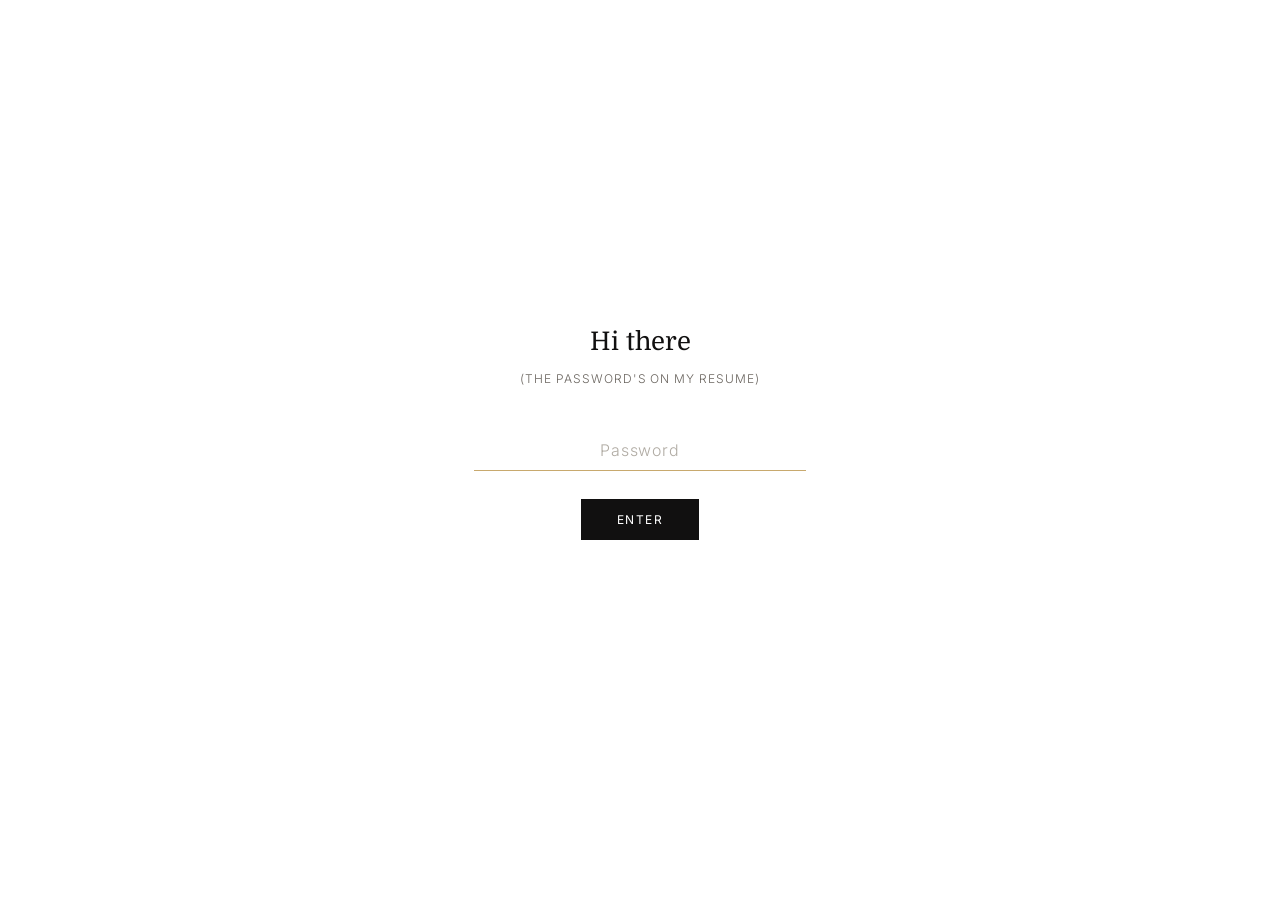
<file: index.html>
<!DOCTYPE html>
<script src="auth.js"></script>
<html lang="en">
<head>
  <meta charset="UTF-8" />
  <meta name="viewport" content="width=device-width, initial-scale=1.0" />
  <title>Josh's portfolio</title>
<link rel="icon" type="image/svg+xml" href="data:image/svg+xml,<svg xmlns='http://www.w3.org/2000/svg' viewBox='0 0 100 100'><text y='80' font-size='80'>👋</text></svg>">
  <link rel="stylesheet" href="style.css" />
</head>
<body>

  <!-- Mobile hamburger -->
  <button class="hamburger" id="hamburger" aria-label="Open menu">
    <span></span><span></span><span></span>
  </button>
  <div class="sidebar-overlay" id="overlay"></div>

  <div class="site-wrapper">

    <!-- ===== SIDEBAR ===== -->
    <aside class="sidebar" id="sidebar">
	<div class="sidebar-brand">
  		<a href="index.html">
    		<h1>Josh Tobias</h1>
    		<p class="tagline">Content &amp; Strategy</p>
  		</a>
	</div>

      <nav class="sidebar-nav">

        <!-- AIG -->
        <div class="nav-category" id="cat-aig">
          <button class="nav-category-toggle" onclick="toggleCat('cat-aig')">
            <span class="chevron"></span> AIG
          </button>
          <div class="nav-sub-links">
            <a href="aig-irm.html">IRM</a>
          </div>
        </div>

        <!-- Instagram -->
        <div class="nav-category" id="cat-instagram">
          <button class="nav-category-toggle" onclick="toggleCat('cat-instagram')">
            <span class="chevron"></span> Instagram
          </button>
          <div class="nav-sub-links">
            <a href="ig-socialcontext.html">Social context</a>
            <a href="ig-misc.html">Misc.</a>
          </div>
        </div>
        
        <!-- Google -->
        <div class="nav-category" id="cat-google">
          <button class="nav-category-toggle" onclick="toggleCat('cat-google')">
            <span class="chevron"></span> Google
          </button>
          <div class="nav-sub-links">
            <a href="google-guides.html">Guides</a>
            <a href="google-retail.html">Retail training</a>
          </div>
        </div>

        <!-- Mailchimp -->
        <div class="nav-category" id="cat-mailchimp">
          <button class="nav-category-toggle" onclick="toggleCat('cat-mailchimp')">
            <span class="chevron"></span> Mailchimp
          </button>
          <div class="nav-sub-links">
            <a href="mailchimp-academy.html">Mailchimp Academy</a>
          </div>
        </div>

        <!-- Mentimeter -->
        <div class="nav-category" id="cat-mentimeter">
          <button class="nav-category-toggle" onclick="toggleCat('cat-mentimeter')">
            <span class="chevron"></span> Mentimeter
          </button>
          <div class="nav-sub-links">
            <a href="menti-ai.html">AI-powered insights</a>
            <a href="menti-results.html">Data management</a>
          </div>
        </div>

        <!-- Twitter -->
        <div class="nav-category" id="cat-twitter">
          <button class="nav-category-toggle" onclick="toggleCat('cat-twitter')">
            <span class="chevron"></span> Twitter
          </button>
          <div class="nav-sub-links">
            <a href="twitter-misc.html">Misc.</a>
          </div>
        </div>

        <!-- USA Today -->
        <div class="nav-category" id="cat-usatoday">
          <button class="nav-category-toggle" onclick="toggleCat('cat-usatoday')">
            <span class="chevron"></span> USA Today
          </button>
          <div class="nav-sub-links">
            <a href="usa-reviewed.html">Reviewed.com</a>
          </div>
        </div>

        <div class="nav-divider"></div>
        <a href="#about" class="nav-about">About</a>
      </nav>
    </aside>

    <!-- ===== MAIN ===== -->
    <main class="main-content page-fade-in">
      <section class="home-hero">

        <!-- Photo -->
        <div class="home-photo-col">
          <!--
            Replace the src below with your own photo.
            Suggested: a portrait at least 800px wide.
          -->
          <img
            class="home-photo"
            src="images/me.jpg"
            alt="Photo of me and Gooby"
            onerror="this.style.background='#e8e5e0';this.style.minHeight='420px';this.removeAttribute('onerror')"
          />
          <p class="home-photo-caption">Me and my old dog (Gooby) in Sweden.</p>
        </div>

        <!-- Bio -->
        <div class="home-bio-col" id="about">
          <h2>Hi, I'm Josh</h2>
          <p>
            I'm an accomplished creator with over 15 years of experience in content and design.
          </p>
          <p>
            All you really need to know about me, though, is that I unironically like birthdays, Carly Rae Jepsen, and selfies.
          </p>
        </div>

      </section>
    </main>
  </div>

  <script>

/* Clear saved category when returning to homepage */
sessionStorage.removeItem('openCat');
/* ---- Category accordion ---- */
function toggleCat(id) {
  const el = document.getElementById(id);
  el.classList.toggle('open');
}

/* Clear saved category when returning to homepage */
sessionStorage.removeItem('openCat');

/* Highlight active link and open its parent category */
document.querySelectorAll('.nav-sub-links a').forEach(function(link) {
  if (link.href === window.location.href) {
    link.classList.add('active');
    const cat = link.closest('.nav-category');
    if (cat) cat.classList.add('open');
  }

  /* Save category only when the user actually clicks a link */
  link.addEventListener('click', function() {
    const cat = link.closest('.nav-category');
    if (cat) sessionStorage.setItem('openCat', cat.id);
  });
});

/* Restore saved category */
const openCat = sessionStorage.getItem('openCat');
if (openCat && document.getElementById(openCat)) {
  document.getElementById(openCat).classList.add('open');
}
    /* ---- Mobile sidebar ---- */
    const hamburger = document.getElementById('hamburger');
    const sidebar   = document.getElementById('sidebar');
    const overlay   = document.getElementById('overlay');

    function openSidebar()  { sidebar.classList.add('open'); overlay.classList.add('visible'); }
    function closeSidebar() { sidebar.classList.remove('open'); overlay.classList.remove('visible'); }

    hamburger.addEventListener('click', openSidebar);
    overlay.addEventListener('click', closeSidebar);

    /* ---- Mark active link ---- */
    const links = document.querySelectorAll('.nav-sub-links a');
    links.forEach(link => {
      if (link.href === window.location.href) {
        link.classList.add('active');
        // Open parent accordion
        link.closest('.nav-category').classList.add('open');
      }
    });
  </script>
</body>
</html>
</file>
<file: style.css>
/* =========================================
   JOSH TOBIAS — Portfolio Stylesheet
   Aesthetic: Editorial Minimalism
   ========================================= */

@import url('https://fonts.googleapis.com/css2?family=Domine:wght@400..700&family=Inter:ital,opsz,wght@0,14..32,100..900;1,14..32,100..900&display=swap');

/* --- Reset & Base --- */
*, *::before, *::after {
  box-sizing: border-box;
  margin: 0;
  padding: 0;
}

:root {
  --black: #111010;
  --white: #ffffff;
  --gray-light: #e8e5e0;
  --gray-mid: #b0aba3;
  --gray-dark: #6b6660;
  --accent: #c8a96e;
  --sidebar-width: 220px;
  --content-max: 820px;
  --transition: 0.22s ease;
  --font-display: 'Domine', Georgia, serif;
  --font-body: 'Inter', system-ui, sans-serif;
}

html { scroll-behavior: smooth; }

body {
  background-color: var(--white);
  color: var(--black);
  font-family: var(--font-body);
  font-weight: 300;
  font-size: 16px;
  line-height: 1.7;
  min-height: 100vh;
}

a { color: inherit; text-decoration: none; }
img { display: block; max-width: 100%; }

/* =========================================
   LAYOUT
   ========================================= */

.site-wrapper {
  display: flex;
  min-height: 100vh;
}

/* --- Sidebar --- */
.sidebar {
  position: fixed;
  top: 0; left: 0;
  width: var(--sidebar-width);
  height: 100vh;
  padding: 48px 32px;
  display: flex;
  flex-direction: column;
  border-right: 1px solid var(--gray-light);
  background: var(--white);
  z-index: 100;
  overflow-y: auto;
}

.sidebar-brand { margin-bottom: 40px; }

.sidebar-brand h1 {
  font-family: var(--font-display);
  font-size: 1.05rem;
  font-weight: 600;
  letter-spacing: 0.08em;
  text-transform: uppercase;
  line-height: 1.2;
  margin-bottom: 4px;
}

.sidebar-brand .tagline {
  font-size: 0.72rem;
  color: var(--gray-dark);
  letter-spacing: 0.04em;
  text-transform: uppercase;
}

/* --- Nav --- */
.sidebar-nav {
  flex: 1;
  display: flex;
  flex-direction: column;
  gap: 2px;
}

.nav-category { margin-bottom: 4px; }

.nav-category-toggle {
  display: flex;
  align-items: center;
  gap: 8px;
  width: 100%;
  background: none;
  border: none;
  cursor: pointer;
  font-family: var(--font-body);
  font-size: 0.82rem;
  font-weight: 500;
  color: var(--black);
  padding: 6px 0;
  text-align: left;
  letter-spacing: 0.01em;
  transition: color var(--transition);
}

.nav-category-toggle:hover { color: var(--accent); }

.nav-category-toggle .chevron {
  display: inline-block;
  width: 10px; height: 10px;
  border-right: 1.5px solid currentColor;
  border-bottom: 1.5px solid currentColor;
  transform: rotate(-45deg) translateY(1px);
  transition: transform var(--transition);
  flex-shrink: 0;
}

.nav-category.open .chevron {
  transform: rotate(45deg) translateY(-1px);
}

.nav-sub-links {
  display: none;
  flex-direction: column;
  gap: 1px;
  padding-left: 16px;
  overflow: hidden;
}

.nav-category.open .nav-sub-links {
  display: flex;
  animation: slideDown 0.2s ease forwards;
}

@keyframes slideDown {
  from { opacity: 0; transform: translateY(-4px); }
  to   { opacity: 1; transform: translateY(0); }
}

.nav-sub-links a {
  font-size: 0.78rem;
  color: var(--gray-dark);
  padding: 4px 0 4px 10px;
  margin-left: -10px;
  border-left: 2px solid transparent;
  transition: color var(--transition), border-color var(--transition);
  letter-spacing: 0.01em;
}

.nav-sub-links a:hover,
.nav-sub-links a.active {
  color: var(--black);
  border-left-color: var(--accent);
}

.nav-divider {
  height: 1px;
  background: var(--gray-light);
  margin: 14px 0;
}

.nav-about {
  font-size: 0.78rem;
  color: var(--gray-mid);
  padding: 4px 0;
  letter-spacing: 0.03em;
  transition: color var(--transition);
}

.nav-about:hover { color: var(--black); }

/* --- Main Content --- */
.main-content {
  margin-left: var(--sidebar-width);
  flex: 1;
  padding: 64px 72px 100px;
  max-width: calc(var(--content-max) + var(--sidebar-width) + 144px);
}

/* =========================================
   HOMEPAGE
   ========================================= */

.home-hero {
  display: grid;
  grid-template-columns: 1fr 1fr;
  gap: 56px;
  align-items: start;
  padding-top: 16px;
}

.home-photo-col { position: relative; width: 100%; }

.home-photo {
  width: 100%;
  aspect-ratio: 4/5;
  object-fit: cover;
  object-position: center top;
  filter: grayscale(8%);
  transition: filter 0.4s ease;
}

.home-photo:hover { filter: grayscale(0%); }

.home-photo-caption {
  font-size: 0.72rem;
  color: var(--gray-dark);
  margin-top: 10px;
  letter-spacing: 0.02em;
  font-style: italic;
}

.home-bio-col { padding-top: 8px; }

.home-bio-col h2 {
  font-family: var(--font-display);
  font-size: 2.8rem;
  font-weight: 400;
  line-height: 1.1;
  margin-bottom: 32px;
  letter-spacing: -0.01em;
}

.home-bio-col p {
  font-size: 0.92rem;
  color: var(--gray-dark);
  margin-bottom: 18px;
  line-height: 1.75;
}

.home-bio-col p:last-child { margin-bottom: 0; }

/* =========================================
   CASE STUDY PAGE
   ========================================= */

.case-study-header {
  margin-bottom: 24px;
  padding-bottom: 4px;
  border-bottom: 1px solid var(--gray-light);
}

.case-study-meta {
  font-size: 0.72rem;
  letter-spacing: 0.1em;
  text-transform: uppercase;
  color: var(--gray-dark);
  margin-bottom: 16px;
}

.case-study-meta span { color: var(--accent); }

.case-study-header h1 {
  font-family: var(--font-display);
  font-size: 3rem;
  font-weight: 400;
  line-height: 1.12;
  letter-spacing: -0.015em;
  margin-bottom: 20px;
}

.case-study-header .role-tag {
  display: inline-block;
  font-size: 0.75rem;
  letter-spacing: 0.08em;
  text-transform: uppercase;
  border: 1px solid var(--gray-light);
  padding: 5px 14px;
  color: var(--gray-dark);
  border-radius: 2px;
}

/* --- Sections --- */
.cs-section { margin-bottom: 56px; }

.cs-section h2 {
  font-family: var(--font-display);
  font-size: 1.3rem;
  font-weight: 600;
  margin-bottom: 16px;
  letter-spacing: 0.01em;
}

.cs-section p {
  font-size: 0.92rem;
  color: var(--gray-dark);
  line-height: 1.8;
  margin-bottom: 14px;
}

.cs-section p:last-child { margin-bottom: 0; }

.cs-section ul {
  list-style: none;
  padding: 0;
  margin-top: 4px;
}

.cs-section ul li {
  font-size: 0.88rem;
  color: var(--gray-dark);
  line-height: 1.7;
  padding: 7px 0 7px 20px;
  position: relative;
  border-bottom: 1px solid var(--gray-light);
}

.cs-section ul li:first-child {
  border-top: 1px solid var(--gray-light);
}

.cs-section ul li::before {
  content: '—';
  position: absolute;
  left: 0;
  color: var(--accent);
  font-size: 0.8rem;
}

/* =========================================
   IMAGE COMPONENT
   ========================================= */

.cs-image {
  position: relative;
  display: block;
  margin: 40px auto;
  max-width: 650px;
  width: fit-content;
}

.cs-image img {
  display: block;
  width: 100%;
  max-height: 650px;
  object-fit: contain;
  cursor: zoom-in;
  filter: drop-shadow(0 4px 28px rgba(17, 16, 16, 0.16));
  transition: transform 0.5s ease, filter 0.3s ease;
}

.cs-image:hover img {
  transform: scale(1.015);
  filter: drop-shadow(0 8px 36px rgba(17, 16, 16, 0.22));
}

.cs-image .caption {
  position: absolute;
  bottom: 20%;
  background: #2e2c2b;
  color: #ffffff;
  font-family: var(--font-body);
  font-size: 0.8rem;
  font-weight: 300;
  line-height: 1.55;
  padding: 14px 18px;
  width: 160px;
  pointer-events: none;
  cursor: default;
  z-index: 1;
}

.cs-image .caption.left  { left: -48px; }
.cs-image .caption.right { right: -48px; }

/* Position: left (default) */
/* .cs-image .caption.left  { text-align: left; } */

/* Position: right */
/* .cs-image .caption.right { text-align: right; } */

/* =========================================
   LIGHTBOX
   ========================================= */

.lightbox {
  display: none;
  position: fixed;
  inset: 0;
  z-index: 500;
  background: rgba(17, 16, 16, 0.92);
  align-items: center;
  justify-content: center;
  cursor: zoom-out;
  padding: 32px;
}

.lightbox.active {
  display: flex;
  animation: lbFade 0.25s ease both;
}

@keyframes lbFade {
  from { opacity: 0; }
  to   { opacity: 1; }
}

.lightbox img {
  max-width: 100%;
  max-height: 80vh;
  object-fit: contain;
  display: block;
  overflow-y: auto;
  box-shadow: 0 32px 80px rgba(0,0,0,0.6);
  animation: lbScale 0.25s ease both;
}

@keyframes lbScale {
  from { transform: scale(0.96); }
  to   { transform: scale(1); }
}

.lightbox-close {
  position: absolute;
  top: 20px; right: 24px;
  background: none;
  border: none;
  color: var(--white);
  font-size: 2rem;
  line-height: 1;
  cursor: pointer;
  opacity: 0.7;
  transition: opacity 0.2s;
  font-weight: 300;
}

.lightbox-figure {
  display: flex;
  flex-direction: column;
  align-items: center;
  gap: 16px;
  max-height: 90vh;
}

#lightbox-caption {
  color: #ffffff;
  font-family: var(--font-body);
  font-size: 0.78rem;
  font-weight: 300;
  letter-spacing: 0.02em;
  text-align: center;
  max-width: 560px;
  pointer-events: none;
  cursor: default;
}

.lightbox-close:hover { opacity: 1; }

/* =========================================
   UTILITY
   ========================================= */

.divider {
  height: 1px;
  background: var(--gray-light);
  margin: 48px 0;
}

.page-fade-in {
  animation: pageFade 0.5s ease both;
}

@keyframes pageFade {
  from { opacity: 0; transform: translateY(12px); }
  to   { opacity: 1; transform: translateY(0); }
}

/* =========================================
   MOBILE
   ========================================= */

.hamburger {
  display: none;
  position: fixed;
  top: 18px; left: 18px;
  z-index: 200;
  background: var(--white);
  border: 1px solid var(--gray-light);
  cursor: pointer;
  padding: 10px 12px;
  flex-direction: column;
  gap: 5px;
  border-radius: 2px;
}

.hamburger span {
  display: block;
  width: 20px; height: 1.5px;
  background: var(--black);
  transition: var(--transition);
}

.sidebar-overlay {
  display: none;
  position: fixed;
  inset: 0;
  background: rgba(17,16,16,0.4);
  z-index: 90;
}

@media (max-width: 768px) {
  .hamburger { display: flex; }

  .sidebar {
    transform: translateX(-100%);
    transition: transform 0.3s ease;
    z-index: 150;
  }

  .sidebar.open { transform: translateX(0); }

  .sidebar-overlay.visible { display: block; }

  .main-content {
    margin-left: 0;
    padding: 60px 24px 80px;
  }

  .home-hero {
    grid-template-columns: 1fr;
    gap: 36px;
  }

.home-photo-col {
    width: 100%;
  }

  .home-photo {
    width: 75%;
    height: auto;
    aspect-ratio: unset;
    object-fit: contain;
    object-position: center top;
    filter: none;
  }
   
  .home-bio-col h2 { font-size: 2rem; }

  .case-study-header h1 { font-size: 2rem; }

  .cs-image {
    width: 100%;
    max-width: 100%;
    margin: 24px 0;
  }

  .cs-image img {
    width: 100%;
    max-width: 100%;
    max-height: none;
  }

  .cs-image .caption {
    display: none;
  }
}
</file>
